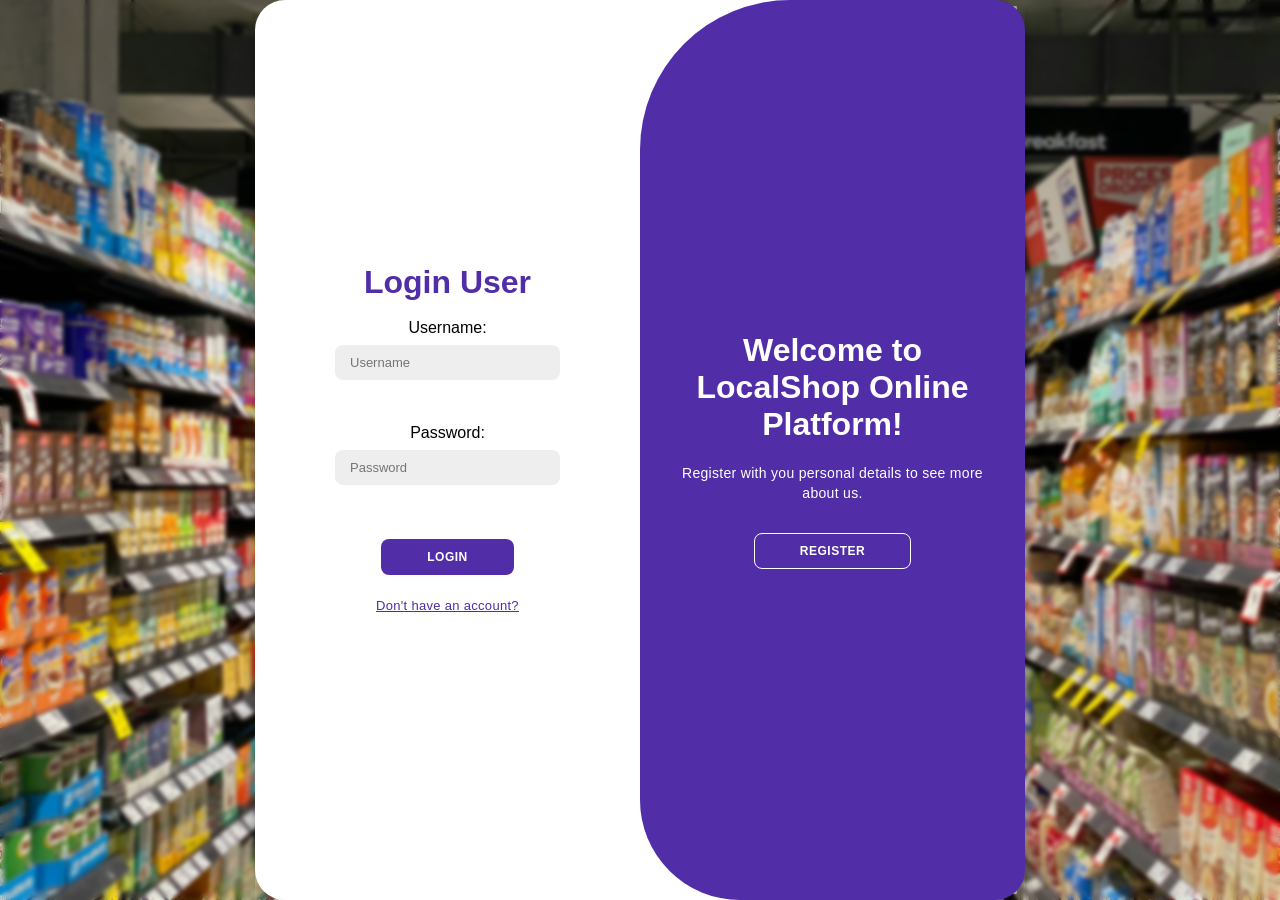
<file: web/index_577.html>
<!DOCTYPE html>
<html lang="en">
    <head>
        <meta charset="UTF-8">
        <meta name="viewport" content="width=device-width, initial-scale=1.0">
        <title>Login Page</title>
        <link rel="stylesheet" href="style577.css">
    </head>
    <body>
        <div class="container" id="container">
            <!--Register section-->
            <div class="form-container sign-up">
                <form>
                    <h1 style="color:#512da8;">Register User</h1><br>
                    <div class="radio-group">
                        <label>
                            <input type="radio"name="usertype" value="Customer">
                            Customer
                        </label>
                    
                        <label>
                            <input type="radio" id="seller" name="usertype" value="Seller">
                            Seller
                        </label>
                    </div>
                    <label for="username">Username:</label>
                    <input type="text" id="username" placeholder="Username"><br><br>
                    
                    <label for="email">Email:</label>
                    <input type="email" id="email" placeholder="Email"><br><br>
                    
                    <label for="pw">Password:</label>
                    <input type="password" id="pw" placeholder="Password"><br><br>
                    
                    <label for="cpw">Confirm password:</label>
                    <input type="password" id="cpw" placeholder="Confirm password"><br><br>
                    
                    <label for="fullname">Fullname:</label>
                    <input type="text" id="fullname" placeholder="Fullname"><br><br>
                    
                    <label for="address">Address:</label>
                    <input type="text" id="address" placeholder="Address"><br><br>
                    
                    <label for="postcode">Postal Code:</label>
                    <input type="text" id="postcode" placeholder="Postal Code"><br><br>
                    
                    <label for="city">City:</label>
                    <input type="text" id="city" placeholder="City"><br><br>
                    
                    <label for="phone">Phone Number:</label>
                    <input type="text" id="phone" placeholder="Phone Number"><br><br>

                    <button type="button" onclick="showPopup('Username or email already exists')">Register</button>

                    <p>By signing up, you agree on <a href="#">Policy</a></p>
                </form>
            </div>

            <!--Login section-->
            <div class="form-container sign-in">
                <form>
                    <h1 style="color:#512da8;">Login User</h1><br>
                    <label for="username">Username:</label>
                    <input type="text" id="username" placeholder="Username"><br><br>
                    <label for="password">Password:</label>
                    <input type="password" id="password" placeholder="Password"><br><br>
                    
                    <button type="button" onclick="showPopup('Incorrect Username or Password')">Login</button>
                    <p><a href="#">Don't have an account?</a></p>
                </form>
            </div>

            <div class="toggle-container">

                <div class="toggle">
                    <div class="toggle-panel toggle-left">
                        <h1>Welcome BACK to LocalShop Online Platform!</h1>
                        <p>Enter your personal details as below.</p>
                        <button class="hidden" id="login">Login</button>
                    </div>
                    <div class="toggle-panel toggle-right">
                        <h1>Welcome to LocalShop Online Platform!</h1>
                        <p>Register with you personal details to see more about us.</p>
                        <button class="hidden" id="register">Register</button>
                    </div>

                </div>

            </div>

            <div class="popup" id="errorPopup">
                <h3 id="errorText">Error message</h3>
                <button onclick="closePopup()">Confirm</button>
            </div>

        </div>

        <script src="function577.js"></script>
    </body>
</html>
</file>
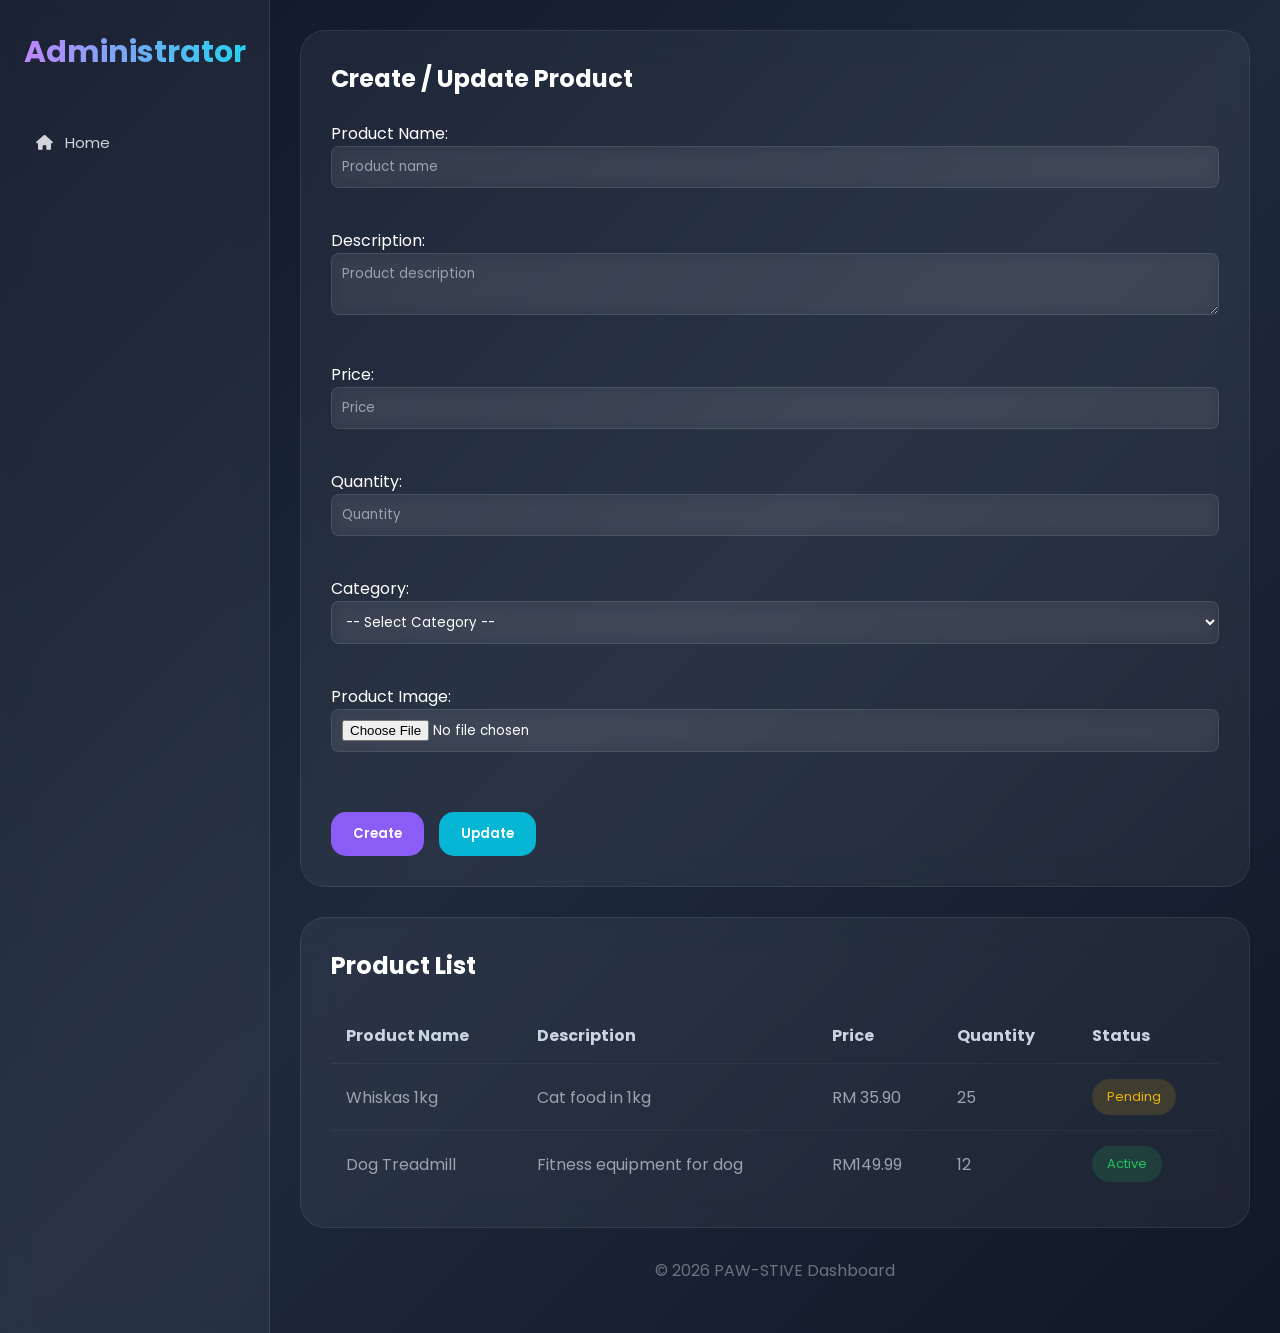
<file: PawsitiveShop/web/create_update_584.html>
<!DOCTYPE html>
<html lang="en">
    <head>
        <meta charset="UTF-8">
        <meta name="viewport" content="width=device-width, initial-scale=1.0">
        <link rel="stylesheet" href="style_584.css">
        <title>Admin</title>
        
        <!-- GOOGLE FONT -->
        <link href="https://fonts.googleapis.com/css2?family=Poppins:wght@300;400;500;600;700&display=swap" rel="stylesheet">
        
        <!-- ICONS -->
        <link rel="stylesheet"
        href="https://cdnjs.cloudflare.com/ajax/libs/font-awesome/6.5.1/css/all.min.css"/>
    </head>

    <body>
        <div class="container">
        
        <!-- Sidebar -->
            <div class="sidebar">
                <div class="logo">Administrator</div>
                    <ul>
                        <li><a href="dashboard.html"><i class="fas fa-home"></i>Home</a></li>
                    </ul>
                </div>

        <!-- Main content -->
                <div class="main">
                    <div class="section">
                        <div class="section-title">
                            <h2>Create / Update Product</h2>
                        </div>

                        <form>
                            <label for="productName">Product Name:</label>
                            <input type="text" id="productName" placeholder="Product name"><br><br>

                            <label for="productDesc">Description:</label>
                            <textarea id="productDesc" placeholder="Product description"></textarea><br><br>

                            <label for="price">Price:</label>
                            <input type="number" id="price" placeholder="Price" step="0.01"><br><br>

                            <label for="quantity">Quantity:</label>
                            <input type="number" id="quantity" placeholder="Quantity"><br><br>

                            <label for="category">Category:</label>
                            <select id="category">
                                <option value="">-- Select Category --</option>
                                <option value="food">Food</option>
                                <option value="toy">Toy</option>
                                <option value="fashion">Fashion</option>                            </select>
                            <br><br>

                            <label for="image">Product Image:</label>
                            <input type="file" id="image" accept="image/*"><br><br>

                            <div class="actions" style="margin-top:20px;">
                                <button class="login" type="button">Create</button>
                                <button class="signup" type="button">Update</button>
                            </div>
                        </form>
                    </div>

                    <div class="section">
                        <div class="section-title">
                            <h2>Product List</h2>
                        </div>

                        <table>
                            <thead>
                                <tr>
                                    <th>Product Name</th>
                                    <th>Description</th>
                                    <th>Price</th>
                                    <th>Quantity</th>
                                    <th>Status</th>
                                </tr>
                            </thead>
                            <tbody>
                                <tr>
                                    <td>Whiskas 1kg</td>
                                    <td>Cat food in 1kg</td>
                                    <td>RM 35.90</td>
                                    <td>25</td>
                                    <td><span class="status pending">Pending</span></td>
                                </tr>
                                <tr>
                                    <td>Dog Treadmill</td>
                                    <td>Fitness equipment for dog</td>
                                    <td>RM149.99</td>
                                    <td>12</td>
                                    <td><span class="status active">Active</span></td>
                                </tr>
                            </tbody>
                        </table>
                    </div>
                    
                    <footer>
                    © 2026 PAW-STIVE Dashboard
                    </footer>

                </div>
            </div>
        </div>
    </body>
</html>
</file>
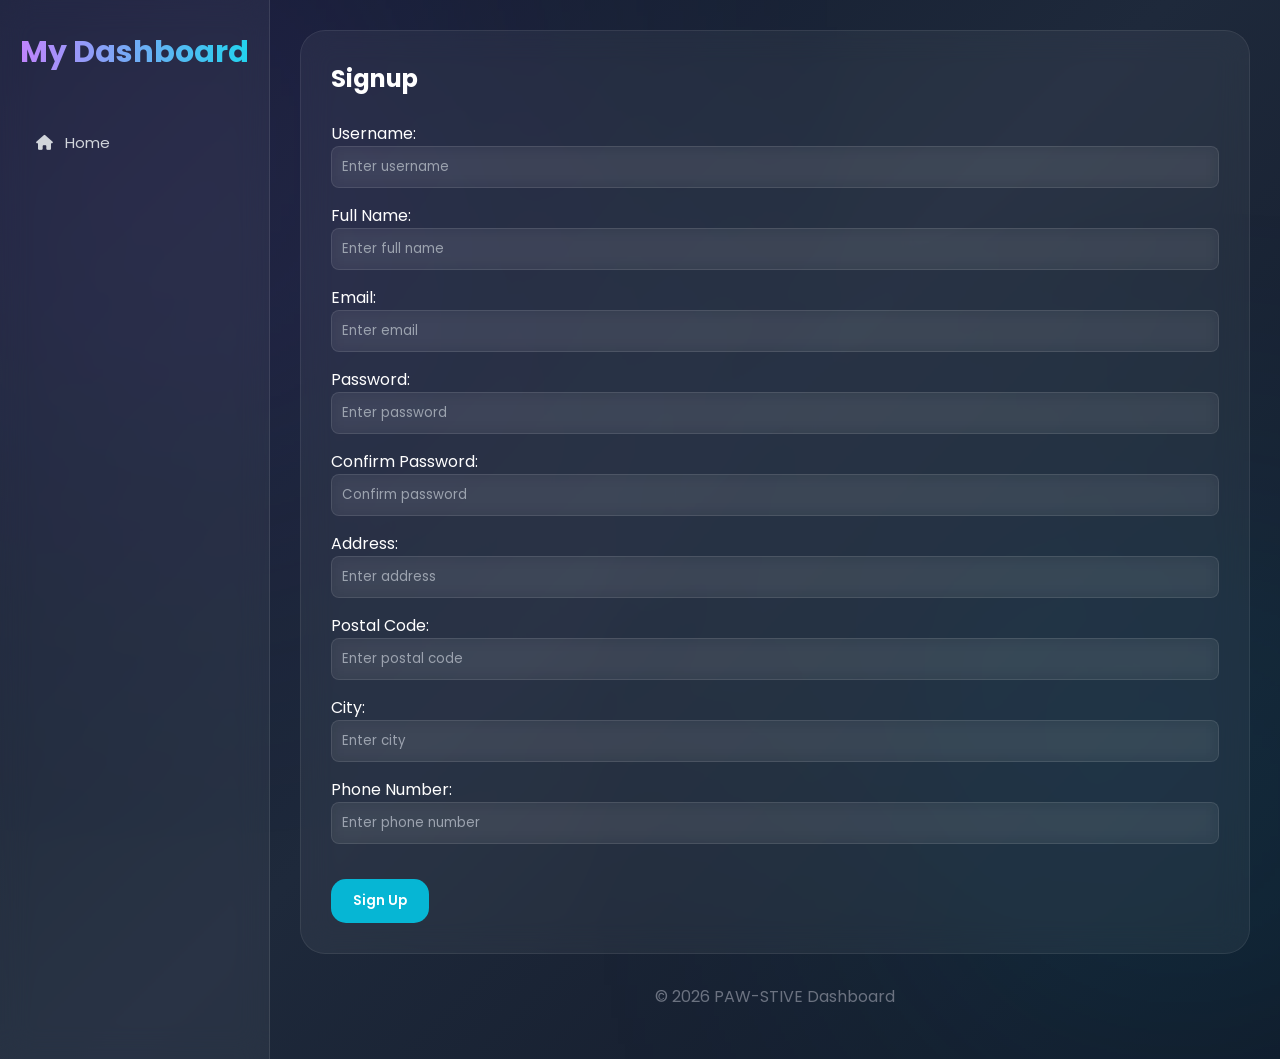
<file: PawsitiveShop/web/signup_584.html>
<!DOCTYPE html>
<html lang="en">
    <head>
        <meta charset="UTF-8">
        <meta name="viewport" content="width=device-width, initial-scale=1.0">
        <link rel="stylesheet" href="style_584.css">
        <title>Signup</title>
        
        <!-- GOOGLE FONT -->
        <link href="https://fonts.googleapis.com/css2?family=Poppins:wght@300;400;500;600;700&display=swap" rel="stylesheet">
        
        <!-- ICONS -->
        <link rel="stylesheet"
        href="https://cdnjs.cloudflare.com/ajax/libs/font-awesome/6.5.1/css/all.min.css"/>
    </head>
    
    <body>

        <!-- Background glow effects -->
        <div class="bg-glow"></div>
        <div class="bg-glow2"></div>

        <div class="container">
            <!-- Sidebar -->
            <div class="sidebar">
                <div class="logo">My Dashboard</div>
                    <ul>
                        <li><a href="dashboard.html"><i class="fas fa-home"></i> Home</a></li>
                    </ul>
                </div>

            <!-- Main content -->
                <div class="main">
                    <div class="section">
                        <div class="section-title">
                            <h2>Signup</h2>
                        </div>

                        <form>
                            <label for="username">Username:</label>
                            <input type="text" id="username" placeholder="Enter username" required>

                            <label for="fullname">Full Name:</label>
                            <input type="text" id="fullname" placeholder="Enter full name">

                            <label for="email">Email:</label>
                            <input type="email" id="email" placeholder="Enter email" required>

                            <label for="password">Password:</label>
                            <input type="password" id="password" placeholder="Enter password" required>

                            <label for="confirmPassword">Confirm Password:</label>
                            <input type="password" id="confirmPassword" placeholder="Confirm password" required>

                            <label for="address">Address:</label>
                            <input type="text" id="address" placeholder="Enter address">

                            <label for="postcode">Postal Code:</label>
                            <input type="text" id="postcode" placeholder="Enter postal code">

                            <label for="city">City:</label>
                            <input type="text" id="city" placeholder="Enter city">

                            <label for="phone">Phone Number:</label>
                            <input type="text" id="phone" placeholder="Enter phone number">

                            <div class="actions" style="margin-top:20px;">
                                <button class="signup" type="submit">Sign Up</button>
                            </div>
                        </form>
                    </div>

                    <footer>
                    © 2026 PAW-STIVE Dashboard
                    </footer>

                </div>
            </div>
        </div>
    </body>
</html>
</file>
<file: web/style577.css>
*{
    margin: 0;
    padding: 0;
    box-sizing: border-box;
    font-family: 'Gill Sans', 'Gill Sans MT', Calibri, 'Trebuchet MS', sans-serif;
}

body{
    background: url(background.jpg) center fixed;
    background-repeat: no-repeat;
    background-size: cover;
    backdrop-filter: blur(2px);
    display: flex;
    align-items: center;
    justify-content: center;
    flex-direction: column;
    height: 100vh;
}

.container{
    background-color: #fff;
    border-radius: 30px;
    box-shadow: 0 5px 15px rgba(0, 0, 0, 0.35);
    position: relative;
    overflow: hidden;
    width: 770px;
    max-width: 100%;
    min-height: 480px;
    overflow-y: auto;
    display: flex;
}

.container p{
    font-size: 14px;
    line-height: 20px;
    letter-spacing: 0.3px;
    margin: 20px 0;
}

.container span{
    font-size: 12px;
}

.container a{
    color: #512da8;
    font-size: 13px;
    text-decoration: underline;
    margin: 15px 0 10px;
}

.container button{
    background-color: #512da8;
    color: #fff;
    font-size: 12px;
    padding: 10px 45px;
    border: 1px solid transparent;
    border-radius: 8px;
    font-weight: 600;
    letter-spacing: 0.5px;
    text-transform: uppercase;
    margin-top: 10px;
    cursor: pointer;
}

.container button.hidden{
    background-color: transparent;
    border-color: #fff;
}

.container form{
    background-color: #fff;
    display: flex;
    align-items: center;
    justify-content: center;
    flex-direction: column;
    padding: 0 40px;
    height: 100%;
}

.container input{
    background-color: #eee;
    border: none;
    margin: 8px 0;
    padding: 10px 15px;
    font-size: 13px;
    border-radius: 8px;
    width: 100%;
    outline: none;
}

.radio-group{
    display: flex;
    gap: 20px;
    justify-content: center;
    margin-bottom: 10px;
}

.radio-group label{
    display: flex;
    align-items: center;
    gap: 5px;
}

.popup {
  display: none;
  position: fixed;
  top: 50%; left: 50%;
  transform: translate(-50%, -50%);
  background-color: khaki;
  border-radius: 20px;
  padding: 30px;
  text-align: center;
  box-shadow: 0 0 15px rgba(0,0,0,0.3);
  width: 400px;
  z-index: 2000;
}

.popup img {    width: 60px;}
.popup button { margin-top: 15px;}

.form-container{
    top: 0;
    height: 100%;
    transition: all 1s ease-in-out;
    padding: 40px;
}

.sign-in{
    position: absolute;
    left: 0;
    width: 50%;
    z-index: 2;
}

.container.active .sign-in{
    transform: translateX(100%);
}

.sign-up{
    position: relative;
    left: 0;
    width: 50%;
    opacity: 0;
    z-index: 1;
}

.container.active .sign-up{
    transform: translateX(100%);
    opacity: 1;
    z-index: 5;
    animation: move 1s;
}

@keyframes move{
    0%, 49.99% {
        opacity: 0;
        z-index: 1;
    }
    50%, 100% {
        opacity: 1;
        z-index: 5;
    }
}

.toggle-container{
    position: absolute;
    top: 0;
    left: 50%;
    width: 50%;
    height: 100%;
    overflow: hidden;
    transition: all 1s ease-in-out;
    border-radius: 150px 0 0 100px;
    z-index: 1000;

}

.container.active .toggle-container{
    transform: translateX(-100%);
    border-radius: 0 150px 100px 0;
}

.toggle{
    background-color: #512da8;
    height: 100%;
    color: #fff;
    position: relative;
    left: -100%;
    height: 100%;
    width: 200%;
    transform: translateX(0);
    transition: all 1s ease-in-out;
}

.container.active .toggle{
    transform: translateX(50%);
}

.toggle-panel{
    position: absolute;
    width: 50%;
    height: 100%;
    display: flex;
    align-items: center;
    justify-content: center;
    flex-direction: column;
    padding: 0 30px;
    text-align: center;
    top: 0;
    transform: translateX(0);
    transition: all 1s ease-in-out;
}

.toggle-left{
    transform: translateX(-200%);
}

.container.active .toggle-left{
    transform: translateX(0);
}

.toggle-right{
    right: 0;
    transform: translateX(0);
}

.container.active .toggle-right{
    transform: translateX(200%);
}
</file>
<file: PawsitiveShop/web/style_584.css>
*{
    margin:0;
    padding:0;
    box-sizing:border-box;
    font-family:'Poppins',sans-serif;
}

body{
    background:linear-gradient(135deg,#0f172a,#1e293b,#111827);
    color:white;
    overflow-x:hidden;
}

/* SCROLLBAR */

::-webkit-scrollbar{    width:8px;  }

::-webkit-scrollbar-thumb{
    background:#8b5cf6;
    border-radius:20px;
}

/* BACKGROUND GLOW */

.bg-glow{
    position:fixed;
    width:500px;
    height:500px;
    background:#8b5cf6;
    filter:blur(200px);
    opacity:0.2;
    z-index:-1;
    top:-100px;
    left:-100px;
}

.bg-glow2{
    position:fixed;
    width:400px;
    height:400px;
    background:#06b6d4;
    filter:blur(180px);
    opacity:0.2;
    z-index:-1;
    bottom:-100px;
    right:-100px;
}

/* PET FLOATING */

.pet-float{
    position:fixed;
    right:30px;
    bottom:30px;
    width:80px;
    height:80px;
    border-radius:50%;
    background:rgba(255,255,255,0.08);
    backdrop-filter:blur(10px);
    display:flex;
    justify-content:center;
    align-items:center;
    font-size:40px;
    animation:floatPet 3s ease-in-out infinite;
    box-shadow:0 0 20px rgba(255,255,255,0.1);
}

@keyframes floatPet{
    0%{ transform:translateY(0px);}

    50%{    transform:translateY(-15px);}

    100%{   transform:translateY(0px);}
}

/* LAYOUT */

.container{ display:flex;}

/* SIDEBAR */

.sidebar{
    width:270px;
    min-height:100vh;
    background:rgba(255,255,255,0.05);
    backdrop-filter:blur(15px);
    border-right:1px solid rgba(255,255,255,0.1);
    padding:30px 20px;
    position:sticky;
    top:0;
}

.logo{
    font-size:30px;
    font-weight:700;
    margin-bottom:40px;
    text-align:center;
    background:linear-gradient(to right,#c084fc,#22d3ee);
    -webkit-background-clip:text;
    -webkit-text-fill-color:transparent;
}

.sidebar ul{
    list-style:none;
}

.sidebar ul li{
    padding:16px;
    margin-bottom:12px;
    border-radius:15px;
    cursor:pointer;
    transition:0.3s;
    font-size:15px;
    display:flex;
    align-items:center;
    gap:12px;
    color:#d1d5db;
}

.sidebar ul li a {
    display: flex;
    align-items: center;
    gap: 12px;
    color: inherit;
    text-decoration: none;
    width: 100%;
    height: 100%;
}

.sidebar ul li:hover{
    background:rgba(255,255,255,0.08);
    color:white;
    transform:translateX(5px);
}

/* MAIN */

.main{
    flex:1;
    padding:30px;
}

/* TOPBAR */

.topbar{
    display:flex;
    justify-content:space-between;
    align-items:center;
    margin-bottom:35px;
}

.topbar h1{
    font-size:32px;
    font-weight:700;
}

.topbar p{
    color:#9ca3af;
    margin-top:5px;
}

.actions{
    display:flex;
    gap:15px;
}

.actions button{
    padding:12px 22px;
    border:none;
    border-radius:15px;
    cursor:pointer;
    font-weight:600;
    transition:0.3s;
}

.actions button:hover{
    transform:translateY(-3px);
}

.login{
    background:#8b5cf6;
    color:white;
}

.signup{
    background:#06b6d4;
    color:white;
}

.logout{
    background:#ef4444;
    color:white;
}

/* DASHBOARD CARDS */

.cards{
    display:grid;
    grid-template-columns:repeat(auto-fit,minmax(240px,1fr));
    gap:25px;
    margin-bottom:35px;
}

.card{
    background:rgba(255,255,255,0.05);
    border:1px solid rgba(255,255,255,0.08);
    backdrop-filter:blur(10px);
    padding:25px;
    border-radius:25px;
    transition:0.4s;
    position:relative;
    overflow:hidden;
}

.card::before{
    content:"";
    position:absolute;
    width:150px;
    height:150px;
    background:rgba(255,255,255,0.05);
    border-radius:50%;
    top:-60px;
    right:-60px;
}

.card:hover{
    transform:translateY(-8px);
    border-color:#8b5cf6;
}

.card i{
    font-size:28px;
    margin-bottom:15px;
    color:#8b5cf6;
}

.card h2{
    font-size:30px;
    margin-bottom:8px;
}

.card p{
    color:#9ca3af;
}

/* SECTION */

.section{
    background:rgba(255,255,255,0.05);
    border:1px solid rgba(255,255,255,0.08);
    backdrop-filter:blur(15px);
    padding:30px;
    border-radius:25px;
    margin-bottom:30px;
}

.section-title{
    display:flex;
    justify-content:space-between;
    align-items:center;
    margin-bottom:25px;
}

.section-title h2{
    font-size:24px;
}

/* PRODUCTS */

.products{
    display:grid;
    grid-template-columns:repeat(auto-fit,minmax(220px,1fr));
    gap:25px;
}

.product{
    background:rgba(255,255,255,0.04);
    border-radius:20px;
    overflow:hidden;
    transition:0.4s;
    border:1px solid rgba(255,255,255,0.05);
}

.product:hover{ transform:translateY(-10px);}

.product img{
    width:100%;
    height:180px;
    object-fit:cover;
}

.product-content{   padding:20px;}

.product-content h3{    margin-bottom:10px;}

.product-content p{
    color:#9ca3af;
    margin-bottom:15px;
}

.price{
    color:#22d3ee;
    font-weight:700;
    font-size:20px;
    margin-bottom:15px;
}

.product button{
    width:100%;
    padding:12px;
    border:none;
    border-radius:12px;
    background:linear-gradient(to right,#8b5cf6,#06b6d4);
    color:white;
    font-weight:600;
    cursor:pointer;
    transition:0.3s;
}

.product button:hover{  opacity:0.9;}

/* TABLE */

table{
    width:100%;
    border-collapse:collapse;
}

th{
    text-align:left;
    padding:15px;
    color:#cbd5e1;
}

td{
    padding:15px;
    border-top:1px solid rgba(255,255,255,0.05);
    color:#9ca3af;
}

.status{
    padding:8px 15px;
    border-radius:20px;
    font-size:13px;
    display:inline-block;
}

.active{
    background:rgba(34,197,94,0.15);
    color:#22c55e;
}

.pending{
    background:rgba(234,179,8,0.15);
    color:#eab308;
}

/* PAYMENT */

.payment-grid{
    display:grid;
    grid-template-columns:repeat(auto-fit,minmax(200px,1fr));
    gap:20px;
}

.payment-card{
    background:rgba(255,255,255,0.04);
    border-radius:20px;
    padding:25px;
    text-align:center;
    transition:0.3s;
    border:1px solid rgba(255,255,255,0.05);
}

.payment-card:hover{
    transform:translateY(-5px);
    border-color:#06b6d4;
}

.payment-card i{
    font-size:35px;
    margin-bottom:15px;
    color:#06b6d4;
}

/* MEMBERSHIP */

.membership{
    display:flex;
    justify-content:space-between;
    align-items:center;
    flex-wrap:wrap;
    gap:20px;
}

.membership button{
    padding:14px 24px;
    border:none;
    border-radius:15px;
    background:linear-gradient(to right,#8b5cf6,#ec4899);
    color:white;
    font-weight:600;
    cursor:pointer;
}

/* FOOTER */

footer{
    text-align:center;
    color:#6b7280;
    margin-top:30px;
    padding-bottom:20px;
}

/* RESPONSIVE */

@media(max-width:900px){

    .container{
        flex-direction:column;
    }

    .sidebar{
        width:100%;
        min-height:auto;
        position:relative;
    }

    .topbar{
        flex-direction:column;
        align-items:flex-start;
        gap:20px;
    }
}

/* TEXT AREA INPUT*/
input, textarea, select {
  width: 100%;
  padding: 10px;
  margin-bottom: 15px;
  border: 1px solid rgba(255,255,255,0.1);
  border-radius: 8px;
  background: rgba(255,255,255,0.05); /* semi-transparent */
  backdrop-filter: blur(8px);          /* glass effect */
  color: white;                        /* text matches theme */
}

input::placeholder, textarea::placeholder {
  color: #9ca3af; /* subtle gray placeholder */
}

input:focus, textarea:focus, select:focus {
  outline: none;
  border-color: #8b5cf6; /* purple accent from your theme */
  background: rgba(255,255,255,0.08);
}
</file>
